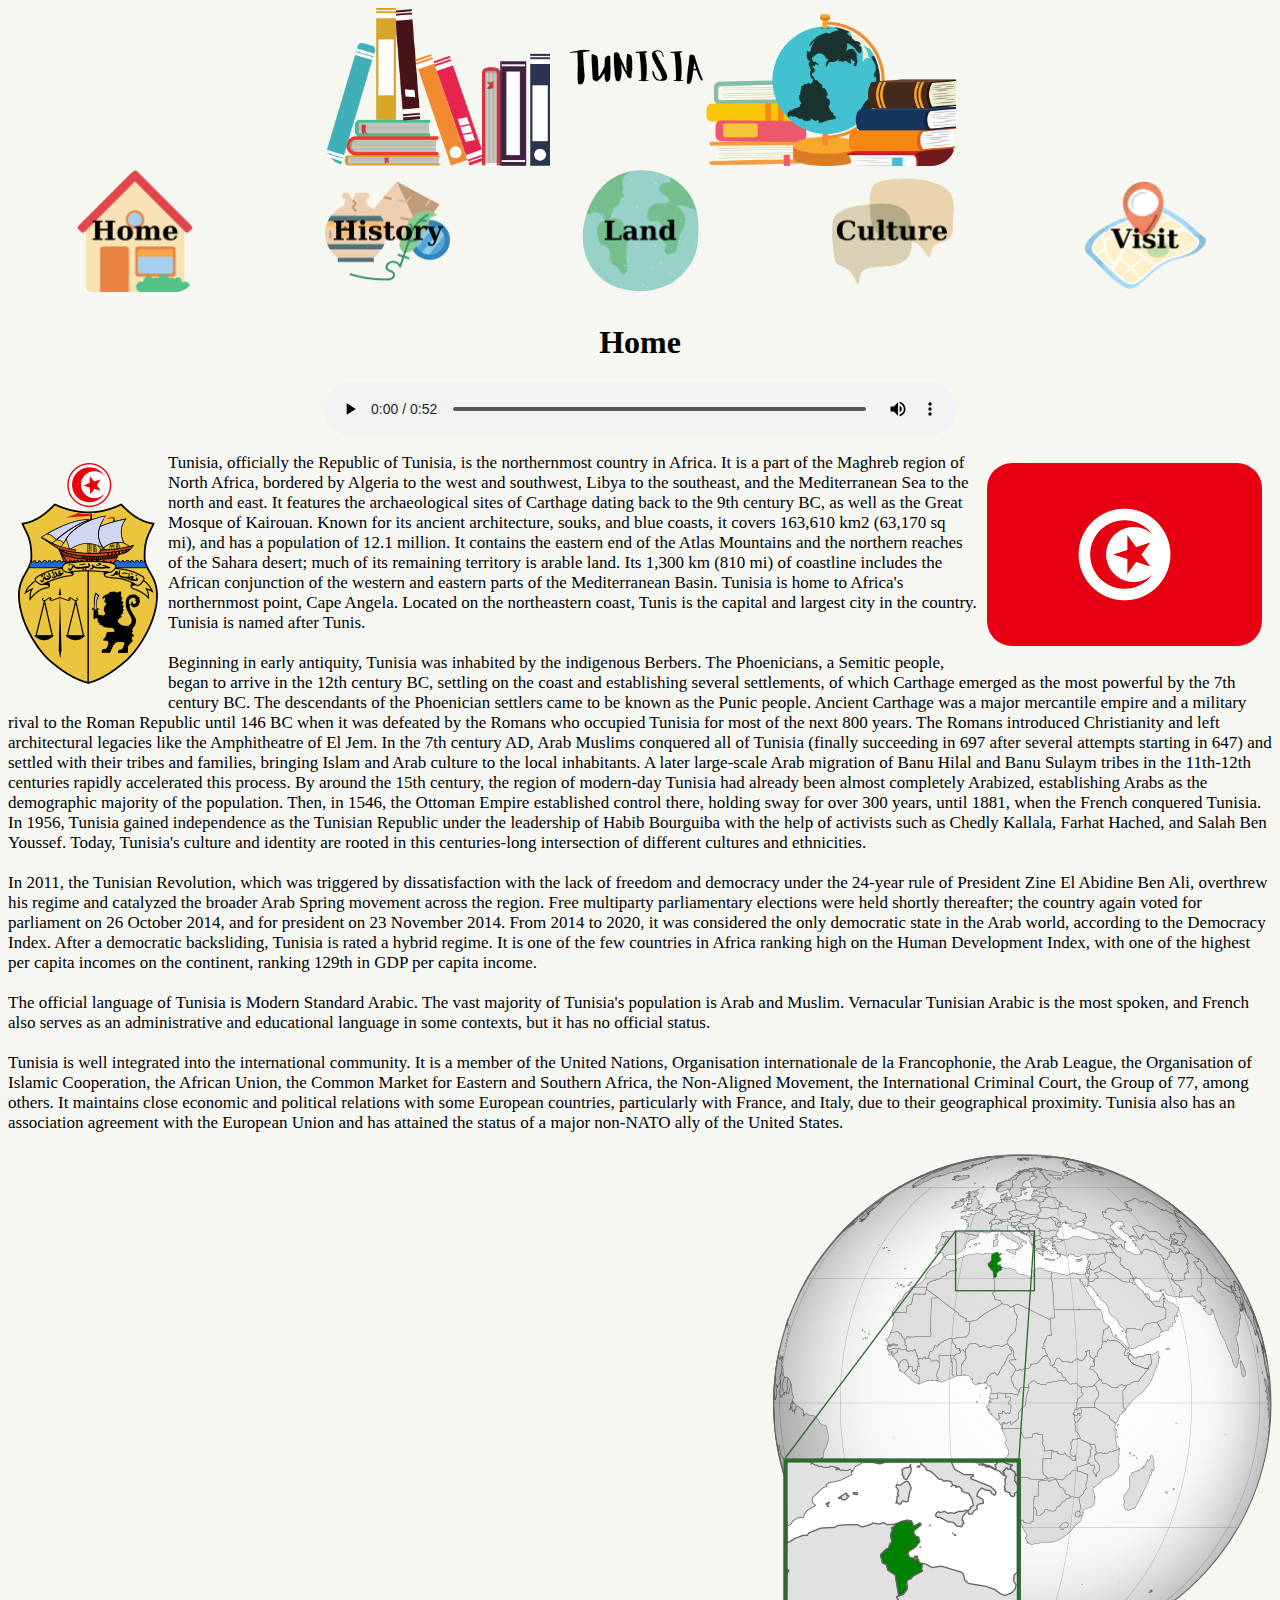
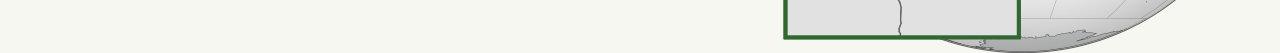
<file: index.html>
<!DOCTYPE html>
<html>
<head> 
<title> Tunisia - Home </title> 
<link rel="stylesheet" href="stylesheet.css">
</head>
 <img src="header.png" class="center" width=50%>
<nav>
 <table style="width:100%">
  <tr>
    <th> <a href="index.html"> <img src="Home.png" style="width:50%"> </a></th>
    <th> <a href="history.html"> <img src="History.png" style="width:50%"> </a></th>
    <th> <a href="land.html"> <img src="Land.png" style="width:50%"> </a></th>
    <th> <a href="culture.html"> <img src="Culture1.png" style="width:50%"> </a></th>
    <th> <a href="visit.html"> <img src="Visit.png" style="width:50%"> </a></th>
  </tr>
 </table>
</nav>
 <h1 align=center> Home </h1>
  <audio class="center" src="tn.mp3" type="audio/mpeg" controls>  </audio>
<body>
 <p>
 <img src="tunisian_flag.png" alt="tunisian flag" align="right" style="margin:10px">
 <img src="Coat.png" alt="coat of arms" align="left" style="margin:10px">
  Tunisia, officially the Republic of Tunisia, is the northernmost country in Africa. It is a part of the Maghreb region of North Africa, bordered by Algeria to the west and southwest, Libya to the southeast, and the Mediterranean Sea to the north and east. 
  It features the archaeological sites of Carthage dating back to the 9th century BC, as well as the Great Mosque of Kairouan. Known for its ancient architecture, souks, and blue coasts, it covers 163,610 km2 (63,170 sq mi), and has a population of 12.1 million. 
  It contains the eastern end of the Atlas Mountains and the northern reaches of the Sahara desert; much of its remaining territory is arable land. 
  Its 1,300 km (810 mi) of coastline includes the African conjunction of the western and eastern parts of the Mediterranean Basin. Tunisia is home to Africa's northernmost point, Cape Angela. 
  Located on the northeastern coast, Tunis is the capital and largest city in the country. Tunisia is named after Tunis.
<br><br>
Beginning in early antiquity, Tunisia was inhabited by the indigenous Berbers. The Phoenicians, a Semitic people, began to arrive in the 12th century BC, settling on the coast and establishing several settlements, of which Carthage emerged as the most powerful by the 
  7th century BC. The descendants of the Phoenician settlers came to be known as the Punic people. Ancient Carthage was a major mercantile empire and a military rival to the Roman Republic until 146 BC when it was defeated by the Romans who occupied Tunisia for 
  most of the next 800 years. The Romans introduced Christianity and left architectural legacies like the Amphitheatre of El Jem. In the 7th century AD, Arab Muslims conquered all of Tunisia (finally succeeding in 697 after several attempts starting in 647) and 
  settled with their tribes and families, bringing Islam and Arab culture to the local inhabitants. A later large-scale Arab migration of Banu Hilal and Banu Sulaym tribes in the 11th-12th centuries rapidly accelerated this process. By around the 15th century, 
  the region of modern-day Tunisia had already been almost completely Arabized, establishing Arabs as the demographic majority of the population. Then, in 1546, the Ottoman Empire established control there, holding sway for over 300 years, until 1881, 
  when the French conquered Tunisia. In 1956, Tunisia gained independence as the Tunisian Republic under the leadership of Habib Bourguiba with the help of activists such as Chedly Kallala, Farhat Hached, and Salah Ben Youssef. 
  Today, Tunisia's culture and identity are rooted in this centuries-long intersection of different cultures and ethnicities.
<br> <br>
In 2011, the Tunisian Revolution, which was triggered by dissatisfaction with the lack of freedom and democracy under the 24-year rule of President Zine El Abidine Ben Ali, overthrew his regime and catalyzed the broader Arab Spring movement across the region. 
  Free multiparty parliamentary elections were held shortly thereafter; the country again voted for parliament on 26 October 2014, and for president on 23 November 2014. 
  From 2014 to 2020, it was considered the only democratic state in the Arab world, according to the Democracy Index. 
  After a democratic backsliding, Tunisia is rated a hybrid regime. It is one of the few countries in Africa ranking high on the Human Development Index, with one of the highest per capita incomes on the continent, ranking 129th in GDP per capita income.
<br><br>
The official language of Tunisia is Modern Standard Arabic. The vast majority of Tunisia's population is Arab and Muslim. 
  Vernacular Tunisian Arabic is the most spoken, and French also serves as an administrative and educational language in some contexts, but it has no official status.
<br><br>
Tunisia is well integrated into the international community. 
  It is a member of the United Nations, Organisation internationale de la Francophonie, the Arab League, the Organisation of Islamic Cooperation, the African Union, the Common Market for Eastern and Southern Africa, the Non-Aligned Movement, 
  the International Criminal Court, the Group of 77, among others. It maintains close economic and political relations with some European countries, particularly with France, and Italy, due to their geographical proximity. 
  Tunisia also has an association agreement with the European Union and has attained the status of a major non-NATO ally of the United States. 
  <br><br>
  <img src="where.png" align="right">
 </p>
</body>
</html>
</file>
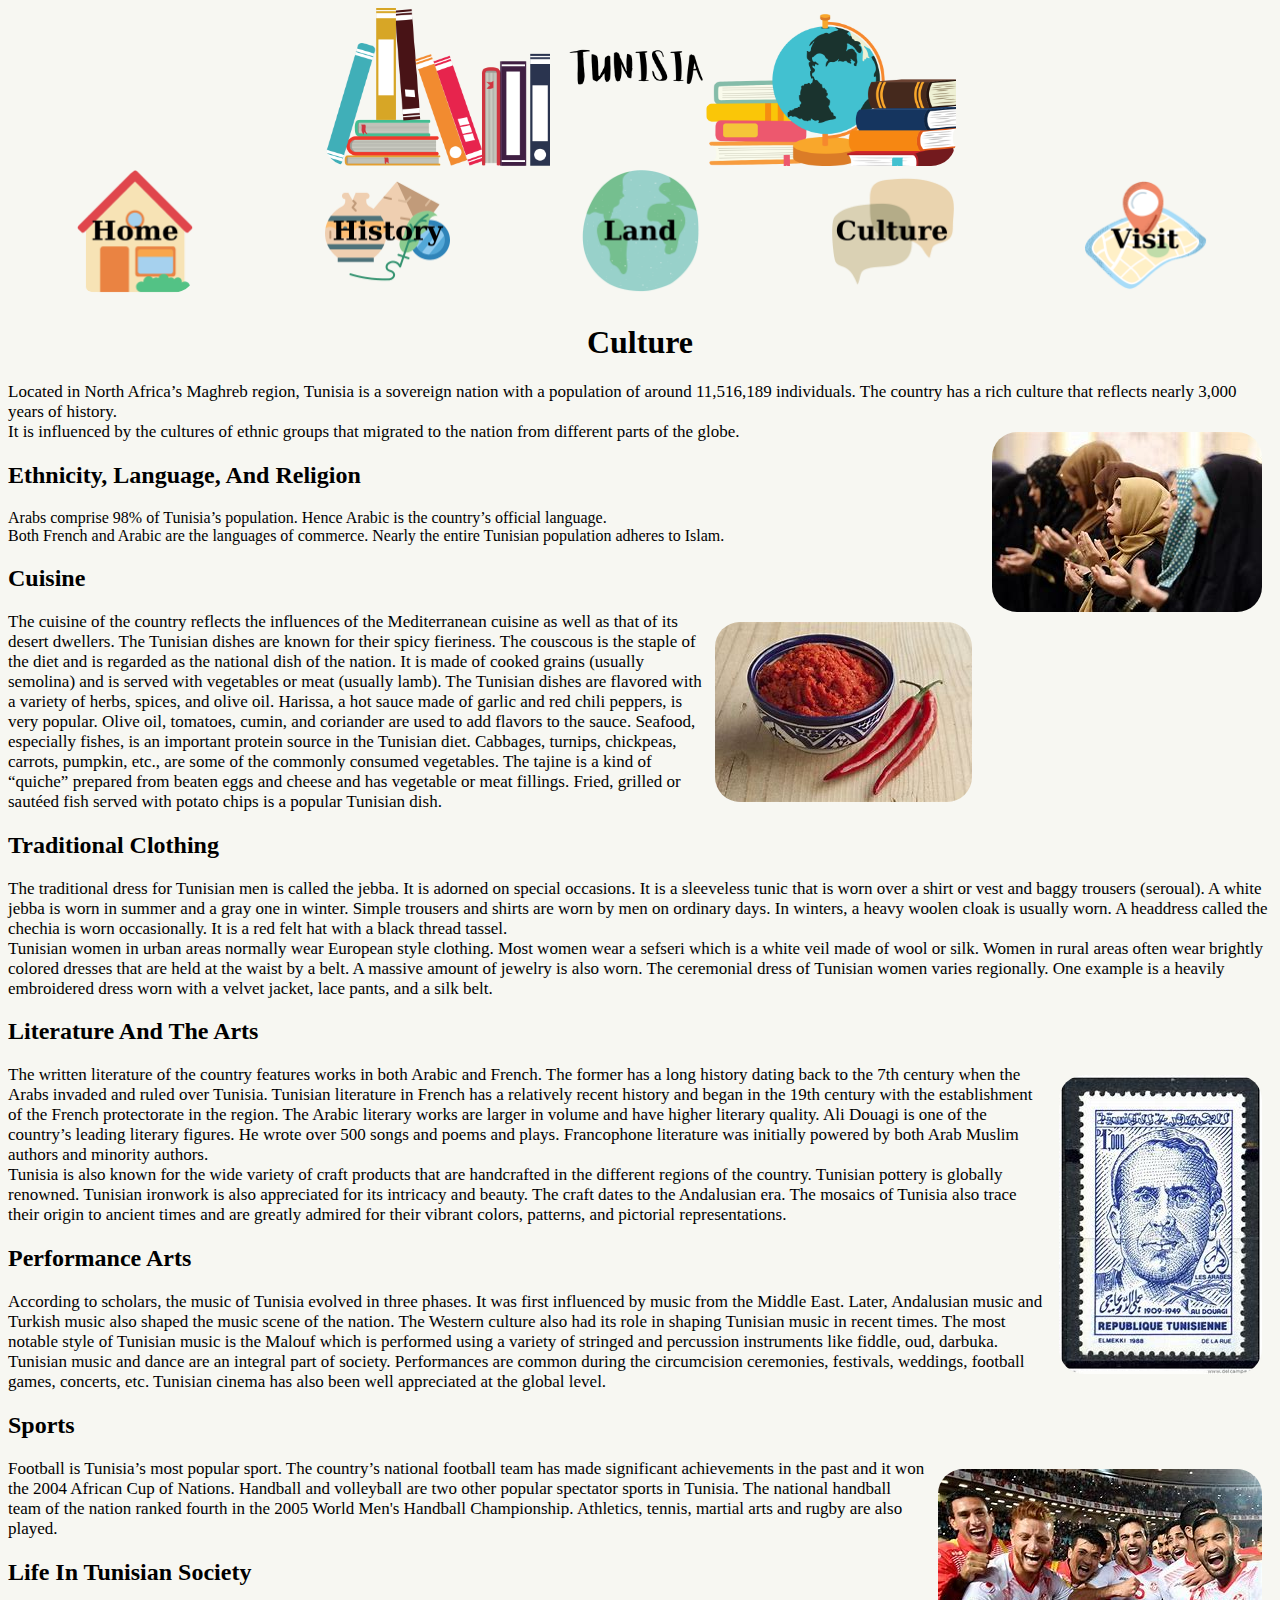
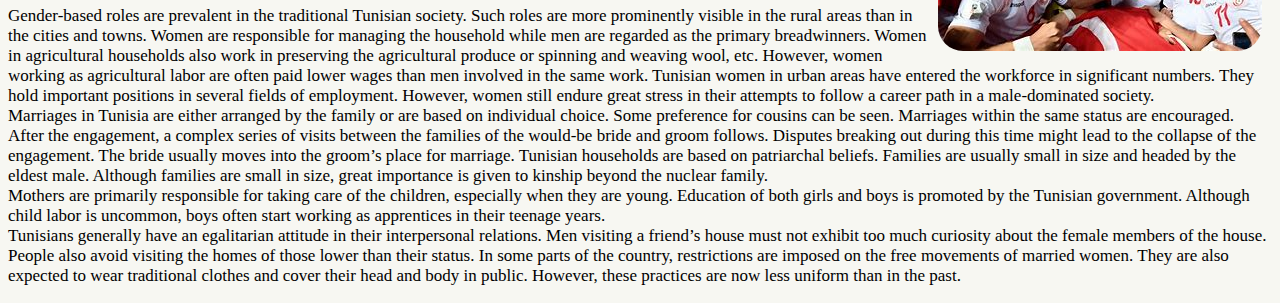
<file: culture.html>
<!DOCTYPE html>
<html>
<head> 
<title> Tunisia - Culture </title> 
<link rel="stylesheet" href="stylesheet.css">
</head>
  <img src="header.png" class="center" width=50%>
<nav>
 <table style="width:100%">
  <tr>
    <th> <a href="index.html"> <img src="Home.png" style="width:50%"> </a></th>
    <th> <a href="history.html"> <img src="History.png" style="width:50%"> </a></th>
    <th> <a href="land.html"> <img src="Land.png" style="width:50%"> </a></th>
    <th> <a href="culture.html"> <img src="Culture1.png" style="width:50%"> </a></th>
    <th> <a href="visit.html"> <img src="Visit.png" style="width:50%"> </a></th>
  </tr>
 </table>
</nav>
<body>
<h1 align=center> Culture</h1>
  <p>
Located in North Africa’s Maghreb region, Tunisia is a sovereign nation with a population of around 11,516,189 individuals. The country has a rich culture that reflects nearly 3,000 years of history. <br>
It is influenced by the cultures of ethnic groups that migrated to the nation from different parts of the globe.

<img src="islam.jfif" align="right" style="margin:10px">
</p> 
  
<h2>Ethnicity, Language, And Religion</h2>
Arabs comprise 98% of Tunisia’s population. Hence Arabic is the country’s official language. 
 <br> Both French and Arabic are the languages of commerce. Nearly the entire Tunisian population adheres to Islam.

<h2>Cuisine</h2>
  <p>
<img src="harissa.jfif" alt="Harissa" align="right" style="margin:10px">
The cuisine of the country reflects the influences of the Mediterranean cuisine as well as that of its desert dwellers. The Tunisian dishes are known for their spicy fieriness. 
The couscous is the staple of the diet and is regarded as the national dish of the nation. It is made of cooked grains (usually semolina) and is served with vegetables or meat (usually lamb). 
The Tunisian dishes are flavored with a variety of herbs, spices, and olive oil. Harissa, a hot sauce made of garlic and red chili peppers, is very popular. Olive oil, tomatoes, cumin, and coriander are used to add flavors to the sauce.
Seafood, especially fishes, is an important protein source in the Tunisian diet. Cabbages, turnips, chickpeas, carrots, pumpkin, etc., are some of the commonly consumed vegetables. 
The tajine is a kind of “quiche” prepared from beaten eggs and cheese and has vegetable or meat fillings. Fried, grilled or sautéed fish served with potato chips is a popular Tunisian dish.
</p>
  
<h2>Traditional Clothing</h2>
    <p>
The traditional dress for Tunisian men is called the jebba. It is adorned on special occasions. It is a sleeveless tunic that is worn over a shirt or vest and baggy trousers (seroual). A white jebba is worn in summer and a gray one in winter. 
Simple trousers and shirts are worn by men on ordinary days. In winters, a heavy woolen cloak is usually worn. A headdress called the chechia is worn occasionally. It is a red felt hat with a black thread tassel.
      <br>
Tunisian women in urban areas normally wear European style clothing. Most women wear a sefseri which is a white veil made of wool or silk. Women in rural areas often wear brightly colored dresses that are held at the waist by a belt. 
A massive amount of jewelry is also worn. The ceremonial dress of Tunisian women varies regionally. One example is a heavily embroidered dress worn with a velvet jacket, lace pants, and a silk belt.
  </p>

<h2>Literature And The Arts</h2>
  <p>
<img src="ali.jfif" align="right" alt="stamp featuring Ali Douagi" style="margin:10px">
The written literature of the country features works in both Arabic and French. The former has a long history dating back to the 7th century when the Arabs invaded and ruled over Tunisia. 
Tunisian literature in French has a relatively recent history and began in the 19th century with the establishment of the French protectorate in the region. The Arabic literary works are larger in volume and have higher literary quality. 
Ali Douagi is one of the country’s leading literary figures. He wrote over 500 songs and poems and plays. Francophone literature was initially powered by both Arab Muslim authors and minority authors.
    <br>
Tunisia is also known for the wide variety of craft products that are handcrafted in the different regions of the country. 
Tunisian pottery is globally renowned. Tunisian ironwork is also appreciated for its intricacy and beauty. 
The craft dates to the Andalusian era. The mosaics of Tunisia also trace their origin to ancient times and are greatly admired for their vibrant colors, patterns, and pictorial representations.
</p>
  
<h2>Performance Arts</h2>
  <p>
According to scholars, the music of Tunisia evolved in three phases. It was first influenced by music from the Middle East. Later, Andalusian music and Turkish music also shaped the music scene of the nation. 
The Western culture also had its role in shaping Tunisian music in recent times. The most notable style of Tunisian music is the Malouf which is performed using a variety of stringed and percussion instruments like fiddle, oud, darbuka. 
Tunisian music and dance are an integral part of society. Performances are common during the circumcision ceremonies, festivals, weddings, football games, concerts, etc. Tunisian cinema has also been well appreciated at the global level.
</p>
  
<h2>Sports</h2>
  <p>
<img src="soccer.jfif" align="right" alt="Tunisian soccer team" style="margin:10px">
Football is Tunisia’s most popular sport. The country’s national football team has made significant achievements in the past and it won the 2004 African Cup of Nations. Handball and volleyball are two other popular spectator sports in Tunisia. 
The national handball team of the nation ranked fourth in the 2005 World Men's Handball Championship. Athletics, tennis, martial arts and rugby are also played.
</p>

<h2>Life In Tunisian Society</h2>
  <p>
Gender-based roles are prevalent in the traditional Tunisian society. Such roles are more prominently visible in the rural areas than in the cities and towns. Women are responsible for managing the household while men are regarded as the primary breadwinners. 
Women in agricultural households also work in preserving the agricultural produce or spinning and weaving wool, etc. However, women working as agricultural labor are often paid lower wages than men involved in the same work. 
Tunisian women in urban areas have entered the workforce in significant numbers. They hold important positions in several fields of employment. However, women still endure great stress in their attempts to follow a career path in a male-dominated society.
<br>
Marriages in Tunisia are either arranged by the family or are based on individual choice. Some preference for cousins can be seen. Marriages within the same status are encouraged. 
After the engagement, a complex series of visits between the families of the would-be bride and groom follows. Disputes breaking out during this time might lead to the collapse of the engagement. The bride usually moves into the groom’s place for marriage. 
Tunisian households are based on patriarchal beliefs. Families are usually small in size and headed by the eldest male. Although families are small in size, great importance is given to kinship beyond the nuclear family.
<br>
Mothers are primarily responsible for taking care of the children, especially when they are young. Education of both girls and boys is promoted by the Tunisian government. 
Although child labor is uncommon, boys often start working as apprentices in their teenage years.
<br>
Tunisians generally have an egalitarian attitude in their interpersonal relations. Men visiting a friend’s house must not exhibit too much curiosity about the female members of the house. People also avoid visiting the homes of those lower than their status. 
In some parts of the country, restrictions are imposed on the free movements of married women. They are also expected to wear traditional clothes and cover their head and body in public. However, these practices are now less uniform than in the past.
</p>
</body>
</html>
</file>
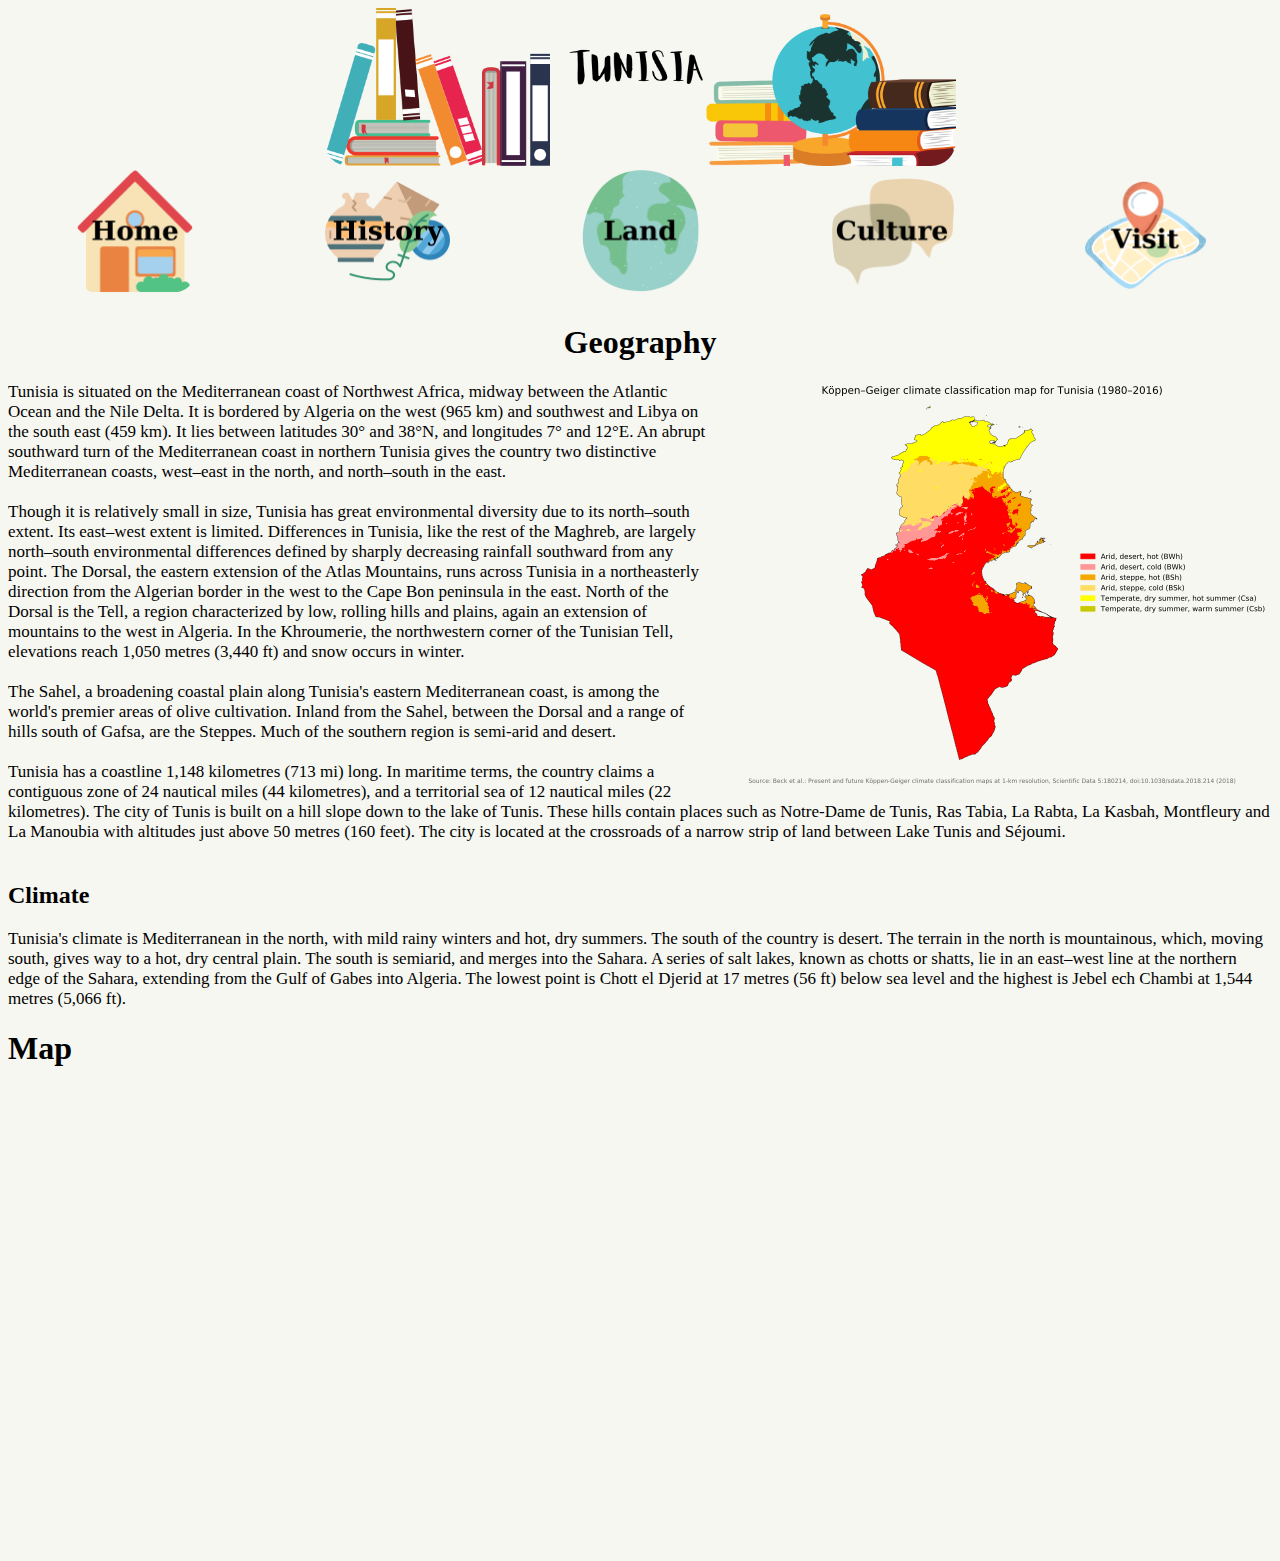
<file: land.html>
<!DOCTYPE html>
<html>
<head> 
<title> Tunisia - Land </title> 
 <link rel="stylesheet" href="stylesheet.css">
</head>
<img src="header.png" class="center" width=50%>
<nav>
 <table style="width:100%">
  <tr>
    <th> <a href="index.html"> <img src="Home.png" style="width:50%"> </a></th>
    <th> <a href="history.html"> <img src="History.png" style="width:50%"> </a></th>
    <th> <a href="land.html"> <img src="Land.png" style="width:50%"> </a></th>
    <th> <a href="culture.html"> <img src="Culture.png" style="width:50%"> </a></th>
    <th> <a href="visit.html"> <img src="Visit.png" style="width:50%"> </a></th>
  </tr>
 </table>
</nav>
<body>
<h1 align=center> Geography</h1>
<p>
 <img src="climate.png" align=right>
Tunisia is situated on the Mediterranean coast of Northwest Africa, midway between the Atlantic Ocean and the Nile Delta. It is bordered by Algeria on the west (965 km) and southwest and Libya on the south east (459 km). 
 It lies between latitudes 30° and 38°N, and longitudes 7° and 12°E. An abrupt southward turn of the Mediterranean coast in northern Tunisia gives the country two distinctive Mediterranean coasts, west–east in the north, and north–south in the east.
<br> <br>
Though it is relatively small in size, Tunisia has great environmental diversity due to its north–south extent. 
 Its east–west extent is limited. Differences in Tunisia, like the rest of the Maghreb, are largely north–south environmental differences defined by sharply decreasing rainfall southward from any point. 
 The Dorsal, the eastern extension of the Atlas Mountains, runs across Tunisia in a northeasterly direction from the Algerian border in the west to the Cape Bon peninsula in the east. 
 North of the Dorsal is the Tell, a region characterized by low, rolling hills and plains, again an extension of mountains to the west in Algeria. 
 In the Khroumerie, the northwestern corner of the Tunisian Tell, elevations reach 1,050 metres (3,440 ft) and snow occurs in winter.
<br> <br>
The Sahel, a broadening coastal plain along Tunisia's eastern Mediterranean coast, is among the world's premier areas of olive cultivation. Inland from the Sahel, between the Dorsal and a range of hills south of Gafsa, are the Steppes. 
 Much of the southern region is semi-arid and desert.
<br> <br>
Tunisia has a coastline 1,148 kilometres (713 mi) long. In maritime terms, the country claims a contiguous zone of 24 nautical miles (44 kilometres), and a territorial sea of 12 nautical miles (22 kilometres). 
 The city of Tunis is built on a hill slope down to the lake of Tunis. These hills contain places such as Notre-Dame de Tunis, Ras Tabia, La Rabta, La Kasbah, Montfleury and La Manoubia with altitudes just above 50 metres (160 feet). 
 The city is located at the crossroads of a narrow strip of land between Lake Tunis and Séjoumi.
 <br> <br>
</p>

<h2>Climate</h2>
<p>
Tunisia's climate is Mediterranean in the north, with mild rainy winters and hot, dry summers. The south of the country is desert. The terrain in the north is mountainous, which, moving south, gives way to a hot, dry central plain. 
 The south is semiarid, and merges into the Sahara. A series of salt lakes, known as chotts or shatts, lie in an east–west line at the northern edge of the Sahara, extending from the Gulf of Gabes into Algeria. 
 The lowest point is Chott el Djerid at 17 metres (56 ft) below sea level and the highest is Jebel ech Chambi at 1,544 metres (5,066 ft).
</p>

<h1> Map </h1>
 <p>
  <iframe 
   src="https://www.google.com/maps/embed?pb=!1m18!1m12!1m3!1d6783598.433676411!2d4.272476450797212!3d33.881825715961774!2m3!1f0!2f0!3f0!3m2!1i1024!2i768!4f13.1!3m3!1m2!1s0x125595448316a4e1%3A0x3a84333aaa019bef!2sTunisia!5e0!3m2!1sen!2sus!4v1706019386677!5m2!1sen!2sus" 
   width="600" 
   height="450" 
   style="border:0;" 
   allowfullscreen="" 
   loading="lazy" 
   referrerpolicy="no-referrer-when-downgrade">
   </iframe>
</iframe>
 </p>
</body>
</html>
</file>
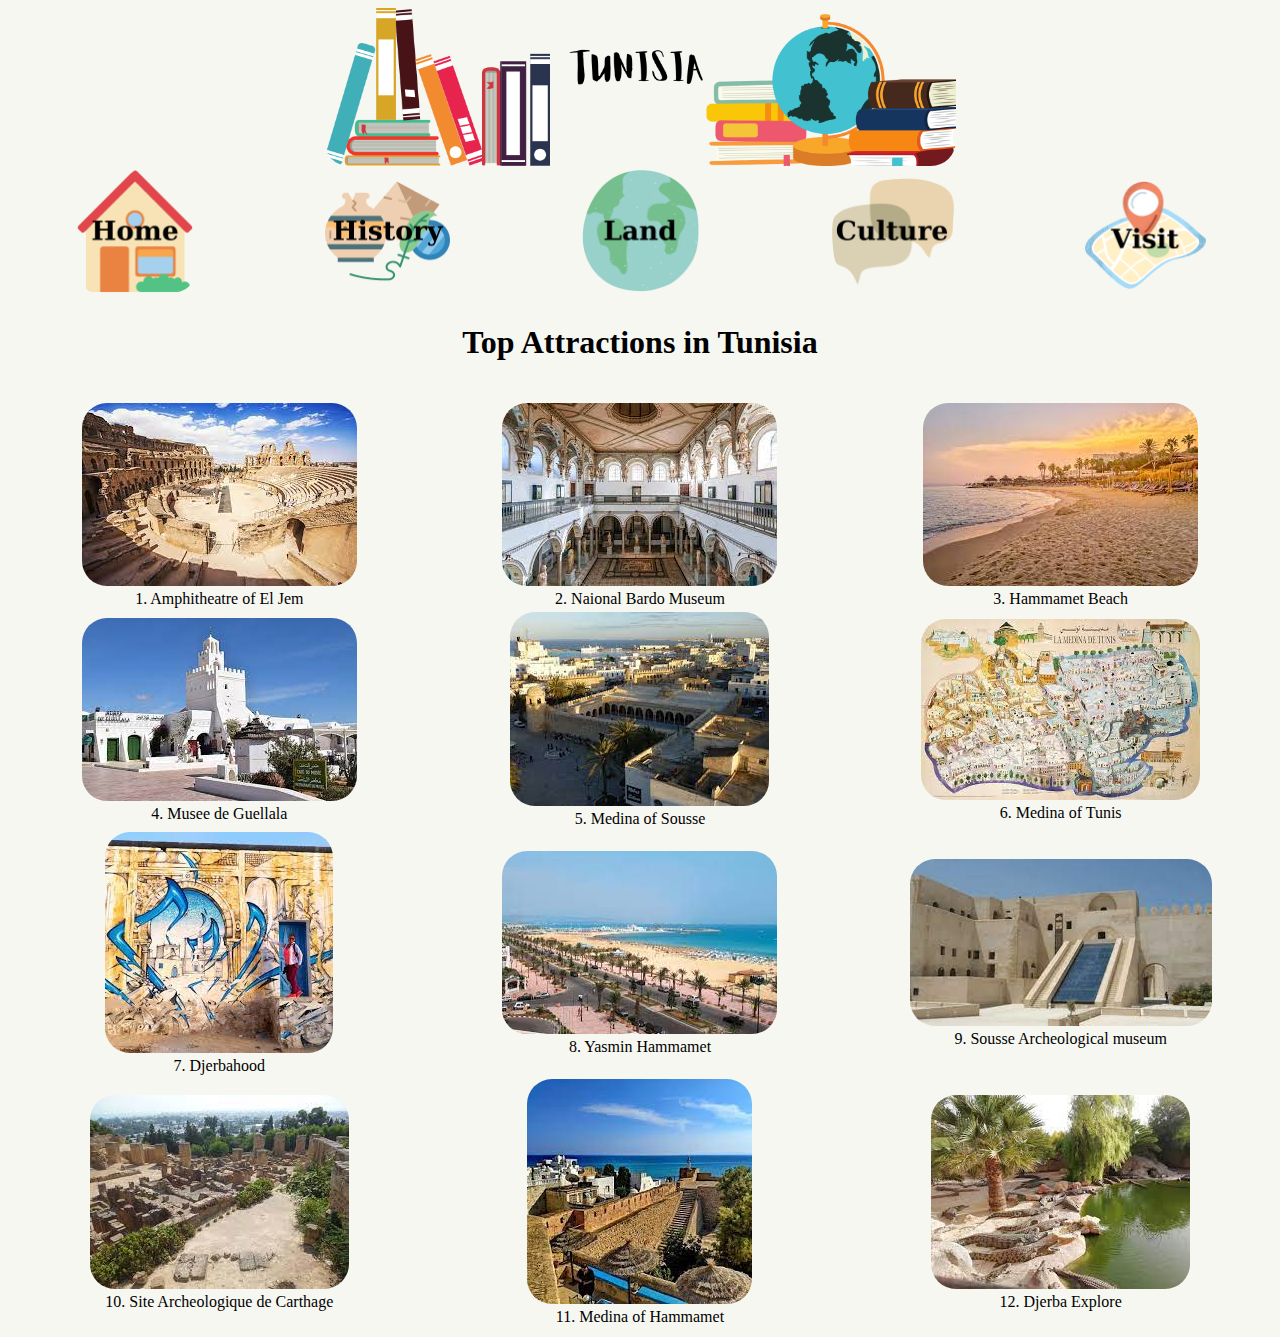
<file: visit.html>
<!DOCTYPE html>
<html>
<head> 
<title> Tunisia - Visit </title> 
 <link rel="stylesheet" href="stylesheet.css">
</head>
<img src="header.png" class="center" width=50%>
<nav>
 <table style="width:100%">
  <tr>
    <th> <a href="index.html"> <img src="Home.png" style="width:50%"> </a></th>
    <th> <a href="history.html"> <img src="History.png" style="width:50%"> </a></th>
    <th> <a href="land.html"> <img src="Land.png" style="width:50%"> </a></th>
    <th> <a href="culture.html"> <img src="Culture1.png" style="width:50%"> </a></th>
    <th> <a href="visit.html"> <img src="Visit.png" style="width:50%"> </a></th>
  </tr>
 </table>
</nav>
 <body>
 <h1 align=center> Top Attractions in Tunisia </h1>
 <br>
 <table style="width:100%">
  <tr>
   <td style="width:33%">
    <img src="al_jem.jpg">
    <br>
    1. Amphitheatre of El Jem</td>
   <td style="width:33%">
    <img src="bardo.jpg">
    <br>
    2. Naional Bardo Museum</td>
   <td style="width:33%">
    <img src="beach.jpg">
    <br>
    3. Hammamet Beach</td>
  </tr>

  <tr>
   <td>
    <img src="guellala.jpg">
    <br>
    4. Musee de Guellala</td>
   <td>
    <img src="sousse.jpg">
    <br>
    5. Medina of Sousse</td>
   <td>
    <img src="tunis.jpg">
    <br>
    6. Medina of Tunis</td>
  </tr>

  <tr>
   <td>
    <img src="Djerbahood.jpg">
    <br>
    7. Djerbahood</td>
   <td>
    <img src="yasmine.jpg">
    <br>
    8. Yasmin Hammamet</td>
   <td>
    <img src="Sousse_Archeological.jpg">
    <br>
    9. Sousse Archeological museum</td>
  </tr>

   <tr>
   <td>
    <img src="carthage.jpg">
    <br>
    10. Site Archeologique de Carthage</td>
   <td>
    <img src="medina2.jpg">
    <br>
    11. Medina of Hammamet</td>
   <td>
    <img src="explore.jpg">
    <br>
    12. Djerba Explore</td>
  </tr>
 </table>
</body>
</html>
</file>
<file: stylesheet.css>
body {
  background-color: #F7F7F2;
}
p {
  font-size: 17px;
}
nav {
 color: #261C15;
 font-size: 25px;
 font-family: Georgia;
 background-color: #F7F7F2;
 text-align: center;
}
td {
  text-align: center;
}
 a {
  text-decoration:none;
 }
img {
  border-radius: 25px;
}
.center {
  display: block;
  margin-left: auto;
  margin-right: auto;
  width: 50%;
}
</file>
